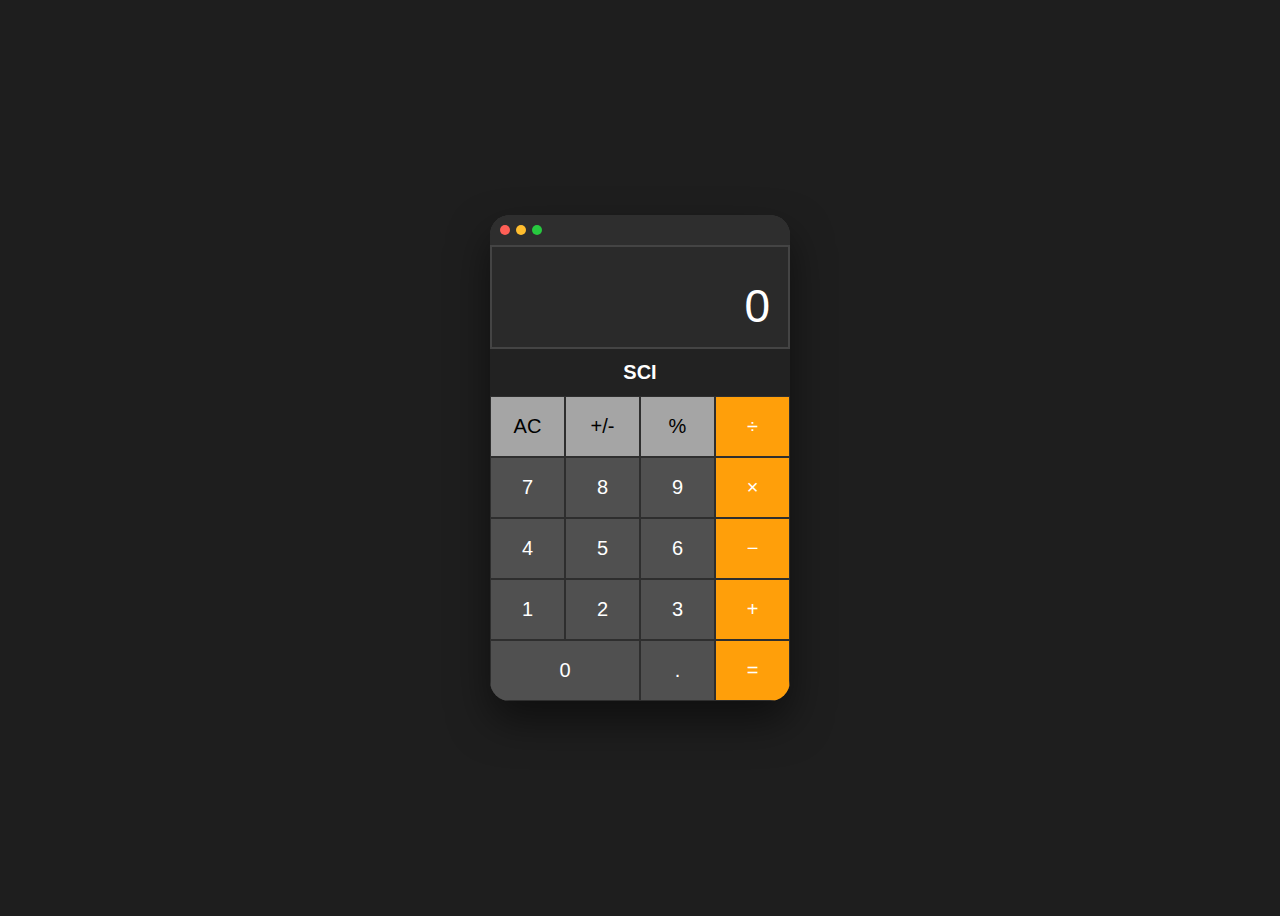
<file: TE1_06/calculator/index.html>
<!DOCTYPE html>
<html lang="en">
<head>
  <meta charset="UTF-8">
  <title>Mac Calculator</title>
  <link rel="stylesheet" href="style.css">
</head>
<body>

<div class="calculator">

  <div class="top-bar">
    <span class="dot red"></span>
    <span class="dot yellow"></span>
    <span class="dot green"></span>
  </div>

  <!-- DISPLAY -->
  <div class="display">
    <div id="history" class="history"></div>
    <div id="result" class="result">0</div>
  </div>

  <button class="mode-btn" onclick="toggleMode()">SCI</button>

  <!-- BASIC PANEL -->
  <div id="basicPanel" class="panel">
    <button class="gray" onclick="clearAll()">AC</button>
    <button class="gray" onclick="toggleSign()">+/-</button>
    <button class="gray" onclick="append('%')">%</button>
    <button class="orange" onclick="append('/')">÷</button>

    <button onclick="append('7')">7</button>
    <button onclick="append('8')">8</button>
    <button onclick="append('9')">9</button>
    <button class="orange" onclick="append('*')">×</button>

    <button onclick="append('4')">4</button>
    <button onclick="append('5')">5</button>
    <button onclick="append('6')">6</button>
    <button class="orange" onclick="append('-')">−</button>

    <button onclick="append('1')">1</button>
    <button onclick="append('2')">2</button>
    <button onclick="append('3')">3</button>
    <button class="orange" onclick="append('+')">+</button>

    <button class="zero" onclick="append('0')">0</button>
    <button onclick="append('.')">.</button>
    <button class="orange" onclick="calculate()">=</button>
  </div>

  <!-- SCI PANEL -->
  <div id="sciPanel" class="panel hidden">
    <button onclick="sci('sqrt')">√</button>
    <button onclick="sci('square')">x²</button>
    <button onclick="sci('reciprocal')">1/x</button>
    <button onclick="append('**')">xʸ</button>

    <button onclick="sci('sin')">sin</button>
    <button onclick="sci('cos')">cos</button>
    <button onclick="sci('tan')">tan</button>
    <button onclick="sci('log')">log</button>
  </div>

</div>

<script src="script.js"></script>
</body>
</html>
</file>
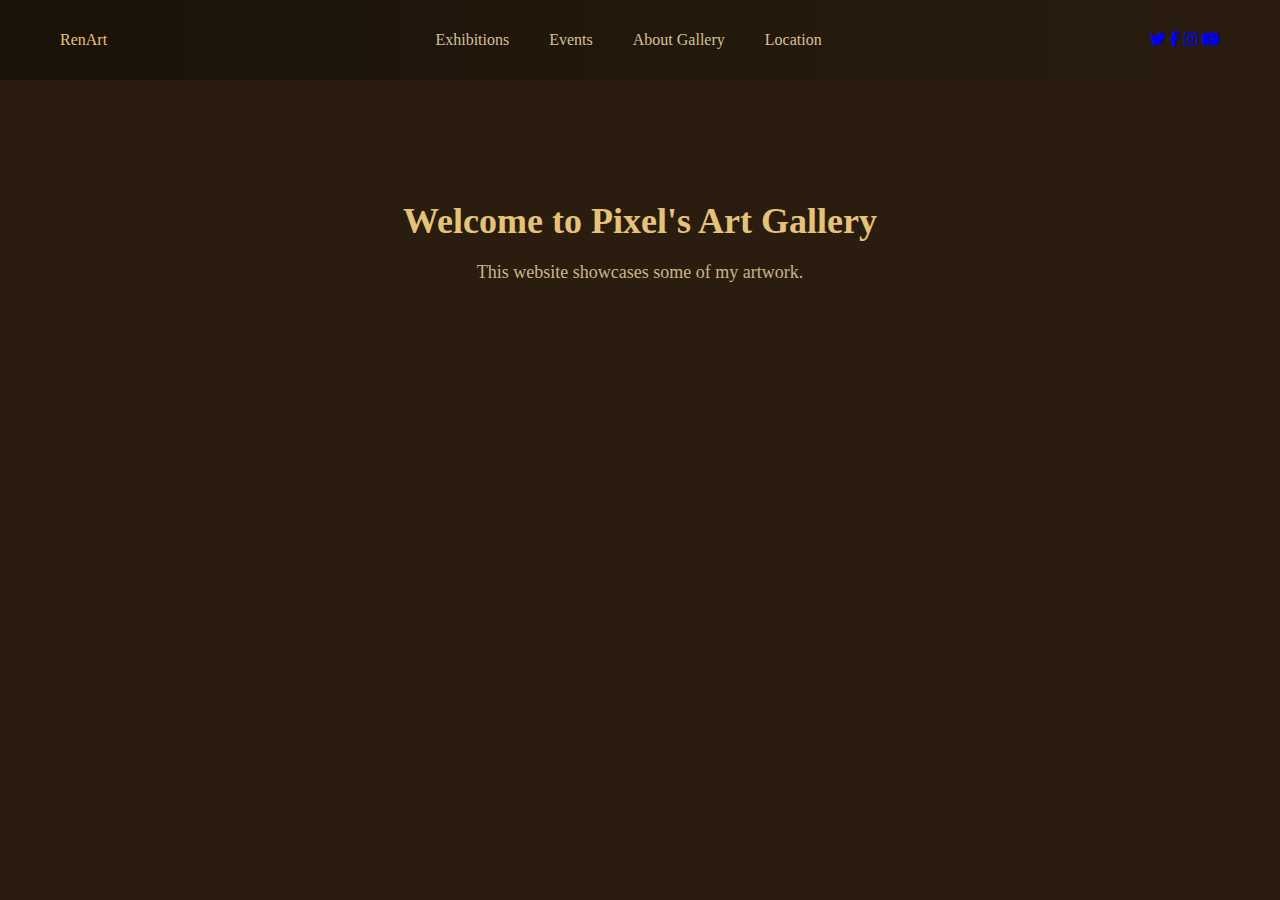
<file: TE1_06/Vwebsite/index2.html>
<!DOCTYPE html>
<html lang="en">
<head>
  <meta charset="UTF-8">
  <title>Pixel's Art Gallery</title>
  <link rel="stylesheet" href="index.css">
  <!-- Icons -->
  <link rel="stylesheet" href="https://cdnjs.cloudflare.com/ajax/libs/font-awesome/6.5.0/css/all.min.css">
</head>
<body>

  <header class="navbar">
    <div class="logo">RenArt</div>

    <nav class="nav-links">
      <a href="#">Exhibitions</a>
      <a href="#">Events</a>
      <a href="#">About Gallery</a>
      <a href="#">Location</a>
    </nav>

    <div class="social-icons">
      <a href="#"><i class="fab fa-twitter"></i></a>
      <a href="#"><i class="fab fa-facebook-f"></i></a>
      <a href="#"><i class="fab fa-instagram"></i></a>
      <a href="#"><i class="fab fa-youtube"></i></a>
    </div>
  </header>

  <main class="content">
    <h1>Welcome to Pixel's Art Gallery</h1>
    <p>This website showcases some of my artwork.</p>
  </main>

</body>
</html>
</file>
<file: TE1_06/calculator/style.css>
body {
  background: #1e1e1e;
  display: flex;
  justify-content: center;
  align-items: center;
  height: 100vh;
  font-family: -apple-system, sans-serif;
}

.calculator {
  width: 300px;
  background: #3a3a3a;
  border-radius: 20px;
  overflow: hidden;
  box-shadow: 0 20px 40px rgba(0,0,0,0.5);
}

.top-bar {
  padding: 10px;
  display: flex;
  gap: 6px;
  background: #2e2e2e;
}

.dot { width: 10px; height: 10px; border-radius: 50%; }
.red { background:#ff5f56; }
.yellow { background:#ffbd2e; }
.green { background:#27c93f; }

/* DISPLAY */
.display {
  background: #2a2a2a;
  padding: 14px 18px;
  text-align: right;
  border: 2px solid #444;
}

.history {
  font-size: 14px;
  color: #bbb;
  min-height: 18px;
}

.result {
  font-size: 46px;
  color: white;
  font-weight: 500;
  min-height: 48px;
}

.mode-btn {
  width: 100%;
  padding: 12px;
  background: #222;
  color: white;
  font-weight: bold;
  border: none;
}

.panel {
  display: grid;
  grid-template-columns: repeat(4, 1fr);
}

button {
  padding: 18px;
  font-size: 20px;
  border: 1px solid #2e2e2e;
  color: white;
  background: #505050;
  cursor: pointer;
}

button:hover { filter: brightness(1.2); }

.gray { background:#a5a5a5; color:black; }
.orange { background:#ff9f0a; }
.zero { grid-column: span 2; }

.hidden { display:none; }
</file>
<file: TE1_06/Vwebsite/index.css>
/* Page background */


/* Navbar */
.navbar {
  height: 80px;
  background: linear-gradient(to right, #1a1208, #2a1d0f);
  display: flex;
  align-items: center;
  justify-content: space-between;
  padding: 0 60px;
}
            *{
                margin: 0;
                padding: 0;
                box-sizing: border-box;
            }

            .Header{
                height: 80px;
                display: flex;
                align-items: center;
                color: goldenrod;
                padding: 0 60px;
                justify-content: space-between;

            }
            body {
                font-family: "Georgia", serif;
                background-color: #2a1d0f;
                color: #e5c27a;
            
            }
            .Logo {
                font-size: 22px;
                font-weight: bold;
                color: #d4a24c;
                letter-spacing: 1px;
            }

            .Links-Socials{
                display: flex;
                gap: 20px;
            }

            .Links-Socials a {
                color: #d4a24c;
                font-size: 20px;
                transition: color 0.3s ease;
            }

            .Links-Socials a:hover {
                color: #f0d58c;
            }

            .nav-links {
                display: flex;
                gap: 40px;
            }

            .nav-links a {
                text-decoration: none;
                color: #d6c09a;
                font-size: 16px;
                transition: color 0.3s ease;
            }

            .nav-links a:hover {
                color: #f0d58c;
            }
            .content {
                text-align: center;
                margin-top: 120px;
                }

            .content h1 {
                font-size: 36px;
                margin-bottom: 20px;
                }

            .content p {
                font-size: 18px;
                color: #cbb58a;
            }


/* Logo */

/* Navigation links */


/* Social icons */


/* Main content */
</file>
